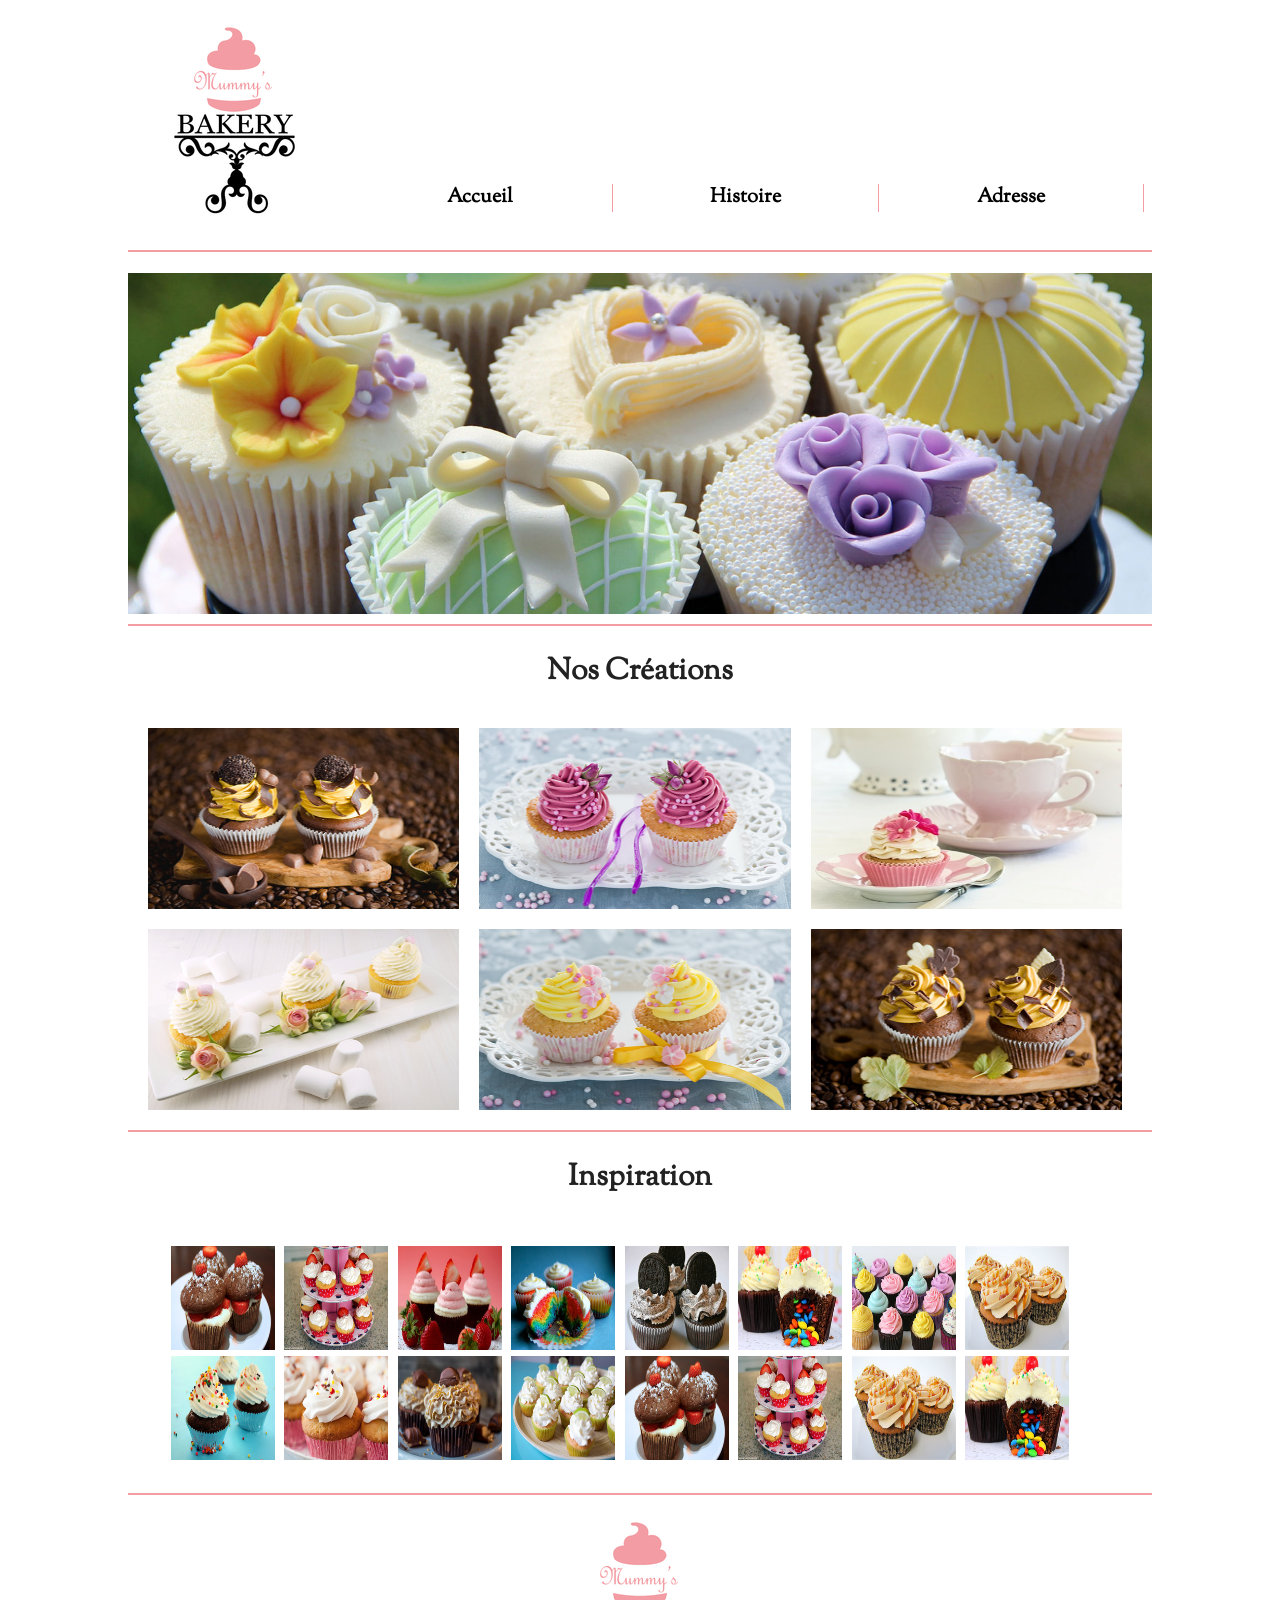
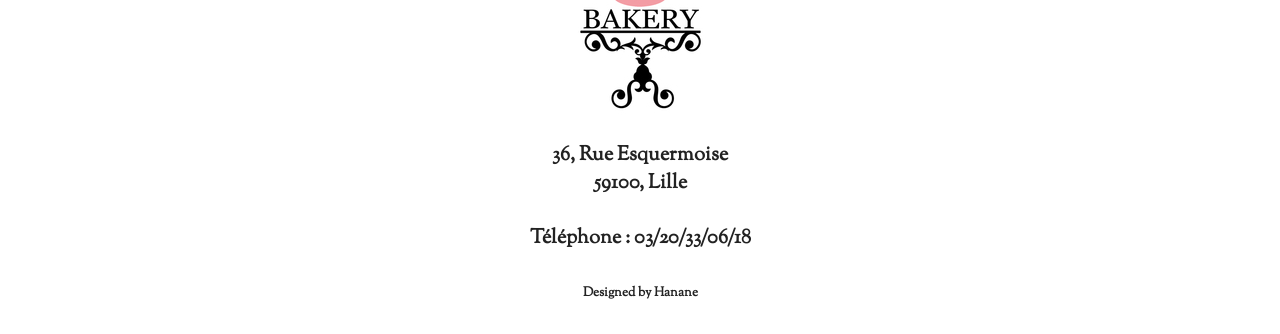
<file: index.html>
<!DOCTYPE html>
<html>
  <head>
    <link href="https://fonts.googleapis.com/css?family=Sorts+Mill+Goudy" rel="stylesheet">
    <link rel="stylesheet" href="css/main.css">
    <meta charset="utf-8">
    <title>Mummy's bakery, spécialiste des Cupcakes à Lille</title>
  </head>
  <body>

    <header>
      <figure>
        <img src="img/logo3.jpeg" alt="logo mummy's bakery">
      </figure>
      <nav>
        <ul>
        <li><a href="accueil.html">Accueil</a></li>
        <li><a href="histoire.html">Histoire</a></li>
        <li><a href="adresse.html">Adresse</a></li>
        </ul>
      </nav>
    </header>

    <div class="barre"></div>
    <div id="slider">
    <figure>
      <img src="img/slider1.jpg" alt="table de cupcakes">
      <img src="img/slider2.jpg" alt="table de cupcakes">
      <img src="img/slider3.jpg" alt="table de cupcakes">
    </figure>
    </div>

    <div class="barre"></div>

    <article>
      <h2>Nos Créations</h2>
    </article>

    <div class="vignettes  ">
      <div class="wrap">
        <div class="box">
          <div class="boxInner">
            <img src="img/cupcake2.jpeg" />
            <div class="titleBox">Delicious</div>
          </div>
        </div>
        <div class="box">
          <div class="boxInner">
            <img src="img/cupcake1.jpeg" />
            <div class="titleBox">Oh my cupcake !</div>
          </div>
        </div>
        <div class="box">
          <div class="boxInner">
            <img src="img/cupcake6.jpeg" />
            <div class="titleBox">Mangez moi !</div>
          </div>
        </div>
        <div class="box">
          <div class="boxInner">
            <img src="img/cupcake5.jpeg" />
            <div class="titleBox">So cute !</div>
          </div>
        </div>
        <div class="box">
          <div class="boxInner">
            <img src="img/cupcake3.jpeg" />
            <div class="titleBox">Cup'Délice</div>
          </div>
        </div>
        <div class="box">
          <div class="boxInner">
            <img src="img/cupcake4.jpeg" />
            <div class="titleBox">Gourmands...</div>
          </div>
        </div>
      </div>
    </div>

    <div class="barre"></div>

    <article>
      <h2>Inspiration</h2>
    </article>

    <div class="miniature">
    <figure>
      <img src="img/miniature1.jpg" alt="img/miniature1.jpg">
      <img src="img/miniature2.jpg" alt="img/miniature2.jpg">
      <img src="img/miniature3.jpg" alt="img/miniature3.jpg">
      <img src="img/miniature4.jpg" alt="img/miniature4.jpg">
      <img src="img/miniature5.jpg" alt="img/miniature5.jpg">
      <img src="img/miniature6.jpg" alt="img/miniature6.jpg">
      <img src="img/miniature7.jpg" alt="img/miniature7.jpg">
      <img src="img/miniature8.jpg" alt="img/miniature8.jpg">
      <img src="img/miniature9.jpg" alt="img/miniature9.jpg">
      <img src="img/miniature10.jpg" alt="img/miniature10.jpg">
      <img src="img/miniature11.jpg" alt="img/miniature11.jpg">
      <img src="img/miniature12.jpg" alt="img/miniature12.jpg">
      <img src="img/miniature1.jpg" alt="img/miniature9.jpg">
      <img src="img/miniature2.jpg" alt="img/miniature10.jpg">
      <img src="img/miniature8.jpg" alt="img/miniature11.jpg">
      <img src="img/miniature6.jpg" alt="img/miniature12.jpg">
    </figure>
    </div>


    <div class="barre"></div>

    <footer>
    <figure>
      <img src="img/logo3.jpeg" alt="logo mummy's cupcakes">
    </figure>
    <article>
      <h4>36, Rue Esquermoise<br/>
      59100, Lille</h4>
      <h4>Téléphone : 03/20/33/06/18</h4>
      <h6>Designed by Hanane</h6>
    </article>
    </footer>


  </body>
</html>
</file>
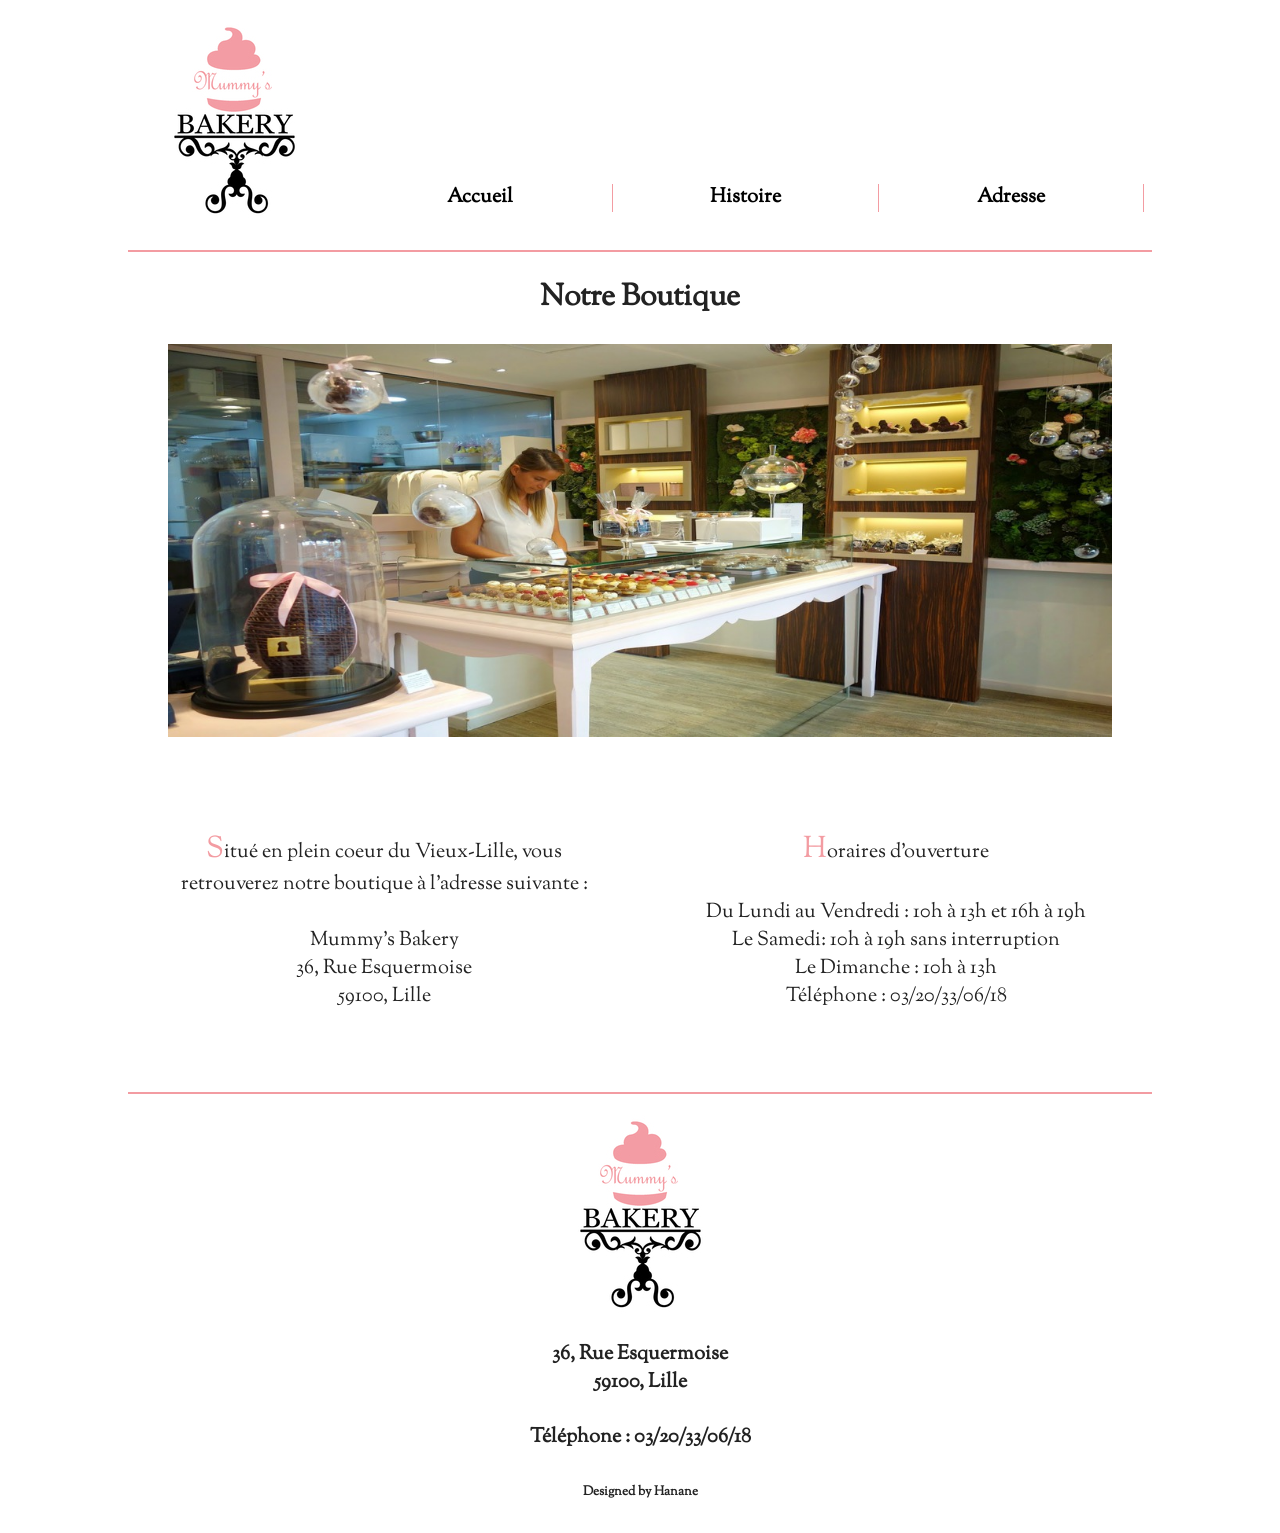
<file: adresse.html>
<!DOCTYPE html>
<html>
  <head>
    <link href="https://fonts.googleapis.com/css?family=Sorts+Mill+Goudy" rel="stylesheet">
    <link rel="stylesheet" href="css/main.css">
    <meta charset="utf-8">
    <title>Mummy's bakery, spécialiste des Cupcakes à Lille</title>
  </head>
  <body>

    <header>
      <figure>
        <img src="img/logo3.jpeg" alt="logo mummy's bakery">
      </figure>
      <nav>
        <ul>
        <li><a href="accueil.html">Accueil</a></li>
        <li><a href="histoire.html">Histoire</a></li>
        <li><a href="adresse.html">Adresse</a></li>
        </ul>
      </nav>
    </header>

    <div class="barre"></div>

    <article>
      <h2>Notre Boutique</h2>
    </article>

  <figure id="adresse">
    <img src="img/boutique1.jpeg" alt="boutique" >
  </figure>

  <section id="lieu">
    <article>
      <p><span class="lettrine">S</span>itué en plein coeur du Vieux-Lille, vous retrouverez notre boutique à l'adresse suivante :<br/><br/>
        Mummy's Bakery<br/>
        36, Rue Esquermoise<br/>
        59100, Lille<br/>
      </p>
    </article>
    <article>
      <p><span class="lettrine">H</span>oraires d'ouverture<br/><br/>
      Du Lundi au Vendredi : 10h à 13h et 16h à 19h<br/>
      Le Samedi: 10h à 19h sans interruption<br/>
      Le Dimanche : 10h à 13h<br/>
      Téléphone : 03/20/33/06/18</p>
    </article>
  </section>


    <div class="barre"></div>

    <footer>
    <figure>
      <img src="img/logo3.jpeg" alt="logo mummy's cupcakes">
    </figure>
    <article>
      <h4>36, Rue Esquermoise<br/>
      59100, Lille</h4>
      <h4>Téléphone : 03/20/33/06/18</h4>
      <h6>Designed by Hanane</h6>
    </article>
    </footer>


  </body>
</html>
</file>
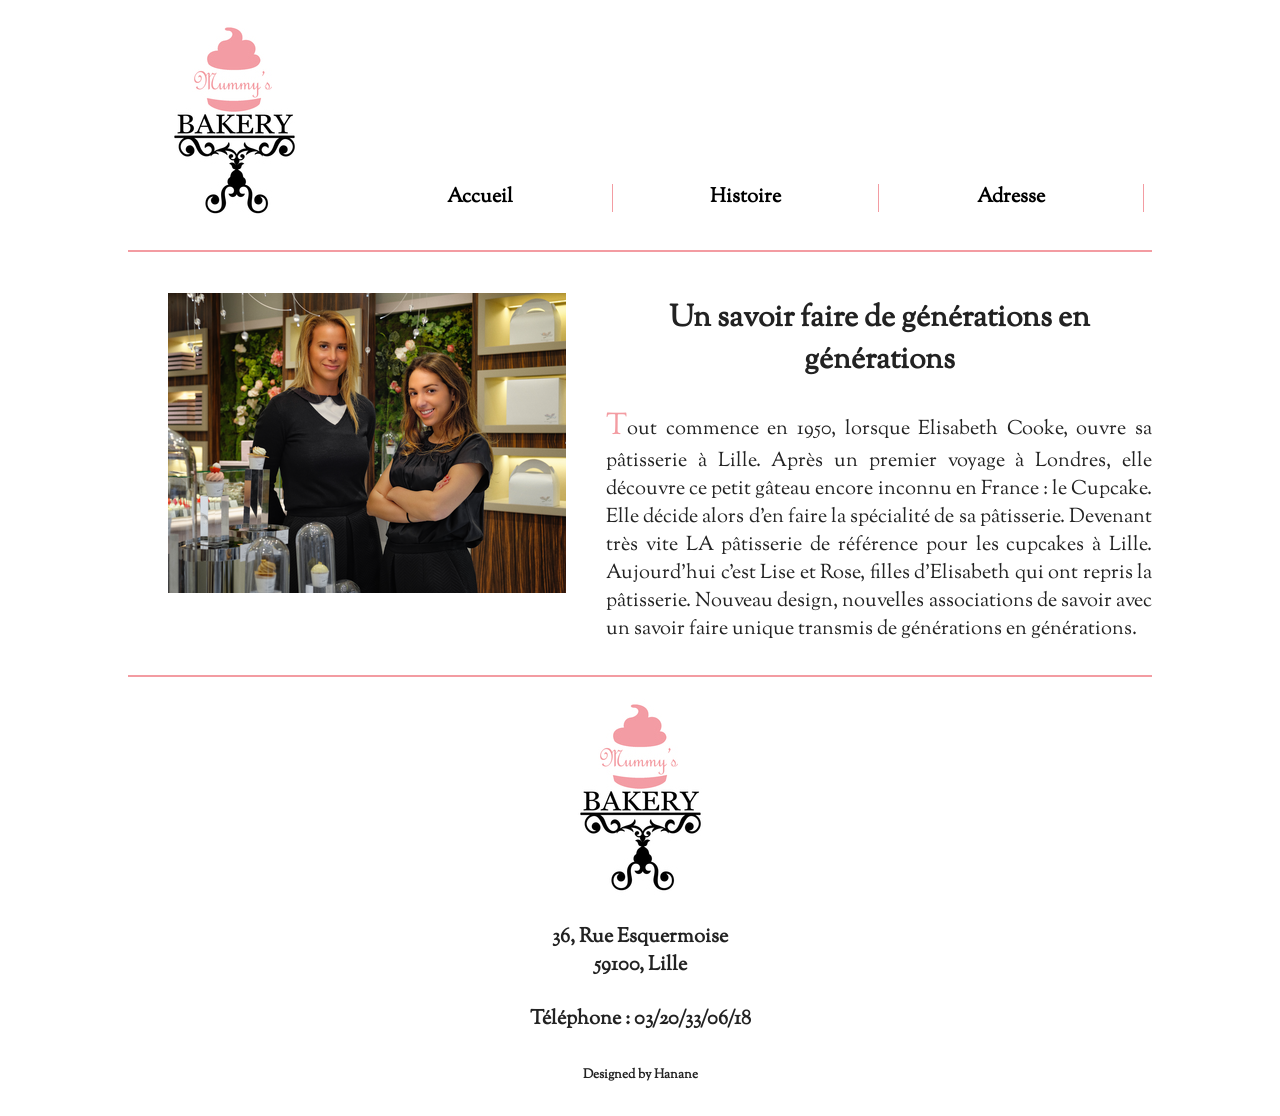
<file: histoire.html>
<!DOCTYPE html>
<html>
  <head>
    <link href="https://fonts.googleapis.com/css?family=Sorts+Mill+Goudy" rel="stylesheet">
    <link rel="stylesheet" href="css/main.css">
    <meta charset="utf-8">
    <title>Mummy's bakery, spécialiste des Cupcakes à Lille</title>
  </head>
  <body>

    <header>
      <figure>
        <img src="img/logo3.jpeg" alt="logo mummy's bakery">
      </figure>
      <nav>
        <ul>
        <li><a href="accueil.html">Accueil</a></li>
        <li><a href="histoire.html">Histoire</a></li>
        <li><a href="adresse.html">Adresse</a></li>
        </ul>
      </nav>
    </header>

    <div class="barre"></div>

    <section>
    <figure>
      <img src="img/personne3.png" alt="Photos des patissières">
    </figure>
    <article>
      <h2>Un savoir faire de générations en générations</h2>
      <p><span class="lettrine">T</span>out commence en 1950, lorsque Elisabeth Cooke, ouvre sa pâtisserie à Lille. Après un premier voyage à Londres, elle découvre ce petit gâteau
        encore inconnu en France : le Cupcake. Elle décide alors d'en faire la spécialité de sa pâtisserie. Devenant très vite LA pâtisserie de référence pour les cupcakes à Lille.
      Aujourd'hui c'est Lise et Rose, filles d'Elisabeth qui ont repris la pâtisserie. Nouveau design, nouvelles associations de savoir avec un savoir faire unique transmis de générations en générations.</p>
    </article>
    </section>


    <div class="barre"></div>

    <footer>
    <figure>
      <img src="img/logo3.jpeg" alt="logo mummy's cupcakes">
    </figure>
    <article>
      <h4>36, Rue Esquermoise<br/>
      59100, Lille</h4>
      <h4>Téléphone : 03/20/33/06/18</h4>
      <h6>Designed by Hanane</h6>
    </article>
    </footer>


  </body>
</html>
</file>
<file: css/main.css>
/*! HTML5 Boilerplate v5.3.0 | MIT License | https://html5boilerplate.com/ */

/*
 * What follows is the result of much research on cross-browser styling.
 * Credit left inline and big thanks to Nicolas Gallagher, Jonathan Neal,
 * Kroc Camen, and the H5BP dev community and team.
 */

/* ==========================================================================
   Base styles: opinionated defaults
   ========================================================================== */

html {
    color: #222;
    font-size: 1em;
    line-height: 1.4;
}

/*
 * Remove text-shadow in selection highlight:
 * https://twitter.com/miketaylr/status/12228805301
 *
 * These selection rule sets have to be separate.
 * Customize the background color to match your design.
 */

::-moz-selection {
    background: #b3d4fc;
    text-shadow: none;
}

::selection {
    background: #b3d4fc;
    text-shadow: none;
}

/*
 * A better looking default horizontal rule
 */

hr {
    display: block;
    height: 1px;
    border: 0;
    border-top: 1px solid #ccc;
    margin: 1em 0;
    padding: 0;
}

/*
 * Remove the gap between audio, canvas, iframes,
 * images, videos and the bottom of their containers:
 * https://github.com/h5bp/html5-boilerplate/issues/440
 */

audio,
canvas,
iframe,
img,
svg,
video {
    vertical-align: middle;
}

/*
 * Remove default fieldset styles.
 */

fieldset {
    border: 0;
    margin: 0;
    padding: 0;
}

/*
 * Allow only vertical resizing of textareas.
 */

textarea {
    resize: vertical;
}

/* ==========================================================================
   Browser Upgrade Prompt
   ========================================================================== */

.browserupgrade {
    margin: 0.2em 0;
    background: #ccc;
    color: #000;
    padding: 0.2em 0;
}

/* ==========================================================================
   Author's custom styles
   ========================================================================pppppp== */
   body{
     font-family: 'Sorts Mill Goudy', serif;
   }
   h2{
     text-align: center;
   }
   header{
     display: flex;
     align-items: flex-end;
   }
   header nav{
     width: 100%;
   }
   header nav ul{
     display: flex;
     list-style-type: none;
     justify-content: center;
     padding: 1%;
   }
   header nav ul li{
     border-right: 1px solid #f39ca2;
     width: 100%;
     text-align: center;
   }
   header nav ul li a{
     text-decoration: none;
     color: black;
     font-weight: bold;

   }
   header nav ul li:hover{
     background-color: #f39ca2;
   }
   .barre{
     border: 1px solid #f39ca2;
     margin-top: 1%;
     margin-bottom: 2%;
   }
   /*CSS POUR LE SLIDER*/
   @keyframes slider {
     0%{
       left: 0;
     }
     50%{
       left: -100%;
     }
     75%{
       left: -200%;
     }
     100%{
       left: 0;
     }
   }
   #slider{
     overflow: hidden;
   }

   #slider figure img{
     width: 20%;
     float: left;
   }

   #slider figure{
     position: relative;
     width: 500%;
     margin: 0;
     left: 0;
     animation: 20s slider infinite;
   }
   /* images grandes */

   .wrap {
       overflow: hidden;
       margin: 10px;
     }
     .box {
       float: left;
       position: relative;
     }
     .boxInner img {
       width: 100%;
       height: 100%;
     }
     .boxInner .titleBox {
       position: absolute;
       bottom: 0;
       left: 0;
       right: 0;
       background: #000;
       background: #f39ca2;
       color: #FFF;
       padding: 10px;
       text-align: center;
       -webkit-transition: all 0.3s ease-out;
       -moz-transition: all 0.3s ease-out;
       -o-transition: all 0.3s ease-out;
       transition: all 0.3s ease-out;
       font-size: 20px;
     }
     .vignettes .boxInner:hover .titleBox, .touch .boxInner.touchFocus .titleBox {
       margin-bottom: 0;
     }
     /*css miniatures*/

     .miniature{
       display: flex;
       width: 100%;
     }
   footer, footer figure{
     text-align: center;
     font-size: 20px;
   }
   /*page Histoire*/
   section{
     text-align: justify;
   }
   /*page Adresse*/
   #adresse img{
     width: 100%;
   }
   #lieu{
     display: flex;
   }
   #lieu article{
     text-align: center;
   }
   .lettrine{
     color: #f39ca2;
     font-size: 30px;
   }
@media only screen and (max-width : 480px){
  body{
    margin: 0;
    font-size: 20px;
  }
  header nav ul{
    flex-direction: column;
  }
  .box {
    width: 100%;
    padding-bottom: 20%;
  }
  .miniature figure img {
    width: 100%;
    margin-bottom: 4%;
  }
  section{
    display: flex;
    flex-direction: column;
    padding: 10%;
    font-size: 15px;
  }
  section figure img{
    width: 100%;
  }
  #lieu article{
    width: 100%;
    margin: 2%;
  }

}
@media only screen and (min-width : 481px){
  body{
  margin: 0 10% 0 10%;
  font-size: 20px;
  }
  .box {
    width: 33%;
    padding-bottom: 20%;
  }
  .boxInner {
    position: absolute;
    left: 10px;
    right: 10px;
    top: 10px;
    bottom: 10px;
    overflow: hidden;
  }
  .boxInner .titleBox {
    margin-bottom: -50px;
  }
  .miniature figure img {
    width: 11%;
    margin: 0.3%;
  }
  .miniature figure img {
/* La transition s'applique à la fois sur la largeur et la hauteur, avec une durée d'une seconde. */
-webkit-transition: all 1s ease; /* Safari et Chrome */
-moz-transition: all 1s ease; /* Firefox */
-ms-transition: all 1s ease; /* Internet Explorer 9 */
-o-transition: all 1s ease; /* Opera */
transition: all 1s ease;
 }
.miniature figure img:hover  {
/* L'image est grossie de 25% */
-webkit-transform:scale(1.25); /* Safari et Chrome */
-moz-transform:scale(1.25); /* Firefox */
-ms-transform:scale(1.25); /* Internet Explorer 9 */
-o-transform:scale(1.25); /* Opera */
transform:scale(1.25);
}
section{
  display: flex;
  font-size: 20px;
}
#lieu article{
  width: 50%;
  margin: 5%;
}



/* ==========================================================================
   Helper classes
   ========================================================================== */

/*
 * Hide visually and from screen readers
 */

.hidden {
    display: none !important;
}

/*
 * Hide only visually, but have it available for screen readers:
 * https://snook.ca/archives/html_and_css/hiding-content-for-accessibility
 *
 * 1. For long content, line feeds are not interpreted as spaces and small width
 *    causes content to wrap 1 word per line:
 *    https://medium.com/@jessebeach/beware-smushed-off-screen-accessible-text-5952a4c2cbfe
 */

.visuallyhidden {
    border: 0;
    clip: rect(0 0 0 0);
    -webkit-clip-path: inset(50%);
    clip-path: inset(50%);
    height: 1px;
    margin: -1px;
    overflow: hidden;
    padding: 0;
    position: absolute;
    width: 1px;
    white-space: nowrap; /* 1 */
}

/*
 * Extends the .visuallyhidden class to allow the element
 * to be focusable when navigated to via the keyboard:
 * https://www.drupal.org/node/897638
 */

.visuallyhidden.focusable:active,
.visuallyhidden.focusable:focus {
    clip: auto;
    -webkit-clip-path: none;
    clip-path: none;
    height: auto;
    margin: 0;
    overflow: visible;
    position: static;
    width: auto;
    white-space: inherit;
}

/*
 * Hide visually and from screen readers, but maintain layout
 */

.invisible {
    visibility: hidden;
}

/*
 * Clearfix: contain floats
 *
 * For modern browsers
 * 1. The space content is one way to avoid an Opera bug when the
 *    `contenteditable` attribute is included anywhere else in the document.
 *    Otherwise it causes space to appear at the top and bottom of elements
 *    that receive the `clearfix` class.
 * 2. The use of `table` rather than `block` is only necessary if using
 *    `:before` to contain the top-margins of child elements.
 */

.clearfix:before,
.clearfix:after {
    content: " "; /* 1 */
    display: table; /* 2 */
}

.clearfix:after {
    clear: both;
}

/* ==========================================================================
   EXAMPLE Media Queries for Responsive Design.
   These examples override the primary ('mobile first') styles.
   Modify as content requires.
   ========================================================================== */

@media only screen and (min-width: 35em) {
    /* Style adjustments for viewports that meet the condition */
}

@media print,
       (-webkit-min-device-pixel-ratio: 1.25),
       (min-resolution: 1.25dppx),
       (min-resolution: 120dpi) {
    /* Style adjustments for high resolution devices */
}

/* ==========================================================================
   Print styles.
   Inlined to avoid the additional HTTP request:
   http://www.phpied.com/delay-loading-your-print-css/
   ========================================================================== */

@media print {
    *,
    *:before,
    *:after,
    p:first-letter,
    div:first-letter,
    blockquote:first-letter,
    li:first-letter,
    p:first-line,
    div:first-line,
    blockquote:first-line,
    li:first-line {
        background: transparent !important;
        color: #000 !important; /* Black prints faster:
                                   http://www.sanbeiji.com/archives/953 */
        box-shadow: none !important;
        text-shadow: none !important;
    }

    a,
    a:visited {
        text-decoration: underline;
    }

    a[href]:after {
        content: " (" attr(href) ")";
    }

    abbr[title]:after {
        content: " (" attr(title) ")";
    }

    /*
     * Don't show links that are fragment identifiers,
     * or use the `javascript:` pseudo protocol
     */

    a[href^="#"]:after,
    a[href^="javascript:"]:after {
        content: "";
    }

    pre {
        white-space: pre-wrap !important;
    }
    pre,
    blockquote {
        border: 1px solid #999;
        page-break-inside: avoid;
    }

    /*
     * Printing Tables:
     * http://css-discuss.incutio.com/wiki/Printing_Tables
     */

    thead {
        display: table-header-group;
    }

    tr,
    img {
        page-break-inside: avoid;
    }

    p,
    h2,
    h3 {
        orphans: 3;
        widows: 3;
    }

    h2,
    h3 {
        page-break-after: avoid;
    }
}
</file>
